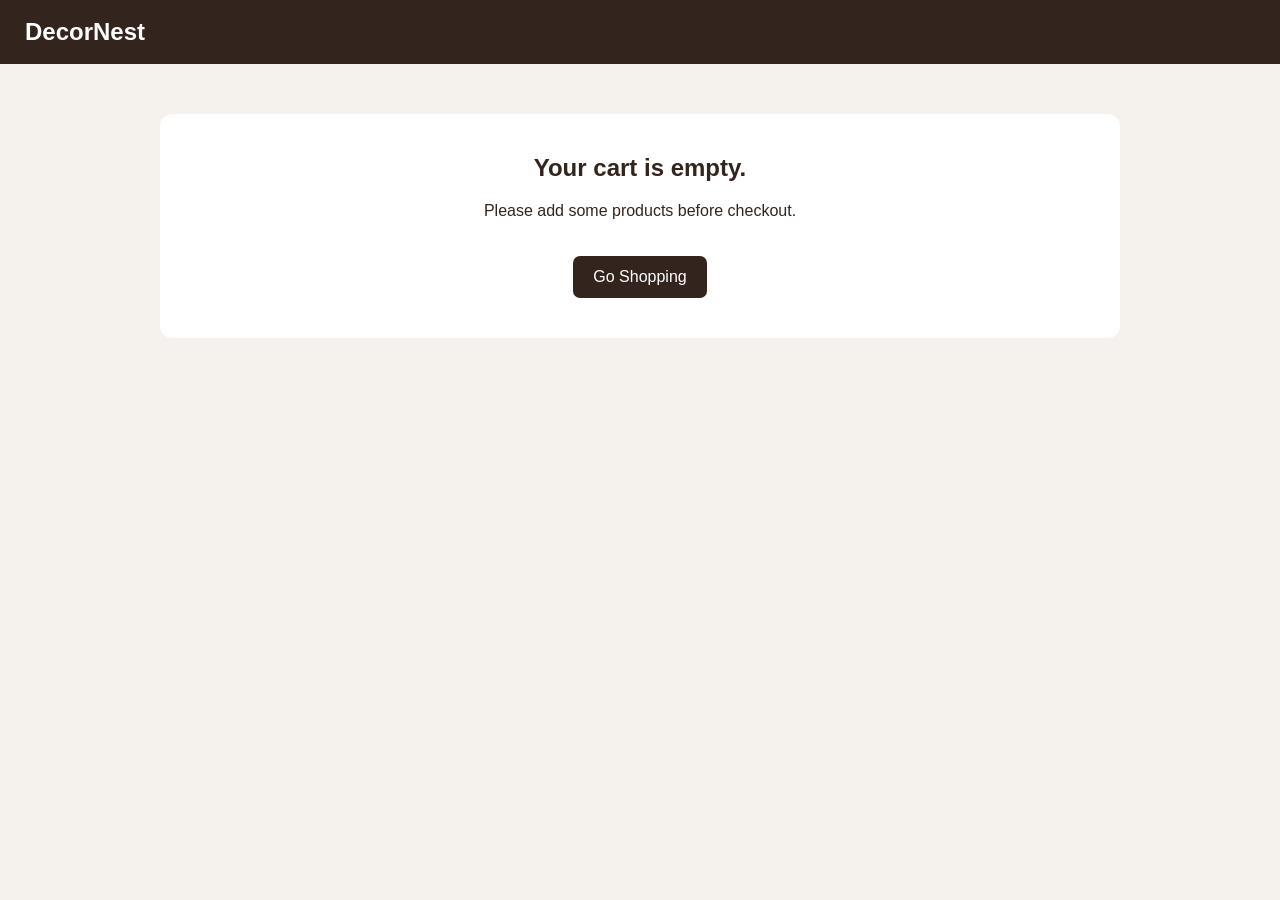
<file: templates/checkout.html>
<!DOCTYPE html>
<html lang="en">

<head>
    <meta charset="UTF-8">
    <meta name="viewport" content="width=device-width, initial-scale=1.0">

    <title>Checkout | DecorNest</title>

    <style>

        * {
            box-sizing: border-box;
        }

        body {
            margin: 0;
            font-family: Arial, sans-serif;
            background: #f5f1ec;
            color: #33251e;
        }

        header {
            background: #33251e;
            color: white;
            padding: 18px 25px;
        }

        header a {
            color: white;
            text-decoration: none;
            font-size: 24px;
            font-weight: bold;
        }

        .container {
            max-width: 1000px;
            margin: 30px auto;
            padding: 20px;
        }

        .checkout-grid {
            display: grid;
            grid-template-columns: 1fr 1fr;
            gap: 25px;
        }

        .box {
            background: white;
            padding: 25px;
            border-radius: 12px;
            box-shadow: 0 3px 12px rgba(0,0,0,.08);
        }

        h1 {
            margin-top: 0;
        }

        h2 {
            margin-top: 0;
        }

        .product {
            display: flex;
            justify-content: space-between;
            border-bottom: 1px solid #ddd;
            padding: 12px 0;
        }

        .product:last-child {
            border-bottom: none;
        }

        .total {
            border-top: 2px solid #ddd;
            margin-top: 15px;
            padding-top: 15px;
            font-size: 20px;
            font-weight: bold;
            display: flex;
            justify-content: space-between;
        }

        label {
            display: block;
            margin-top: 15px;
            margin-bottom: 6px;
            font-weight: bold;
        }

        input,
        textarea,
        select {
            width: 100%;
            padding: 12px;
            border: 1px solid #ccc;
            border-radius: 7px;
            font-size: 15px;
        }

        textarea {
            min-height: 90px;
            resize: vertical;
        }

        .payment-option {
            margin-top: 10px;
            padding: 12px;
            border: 1px solid #ddd;
            border-radius: 7px;
        }

        .payment-option input {
            width: auto;
            margin-right: 8px;
        }

        .place-btn {
            width: 100%;
            margin-top: 22px;
            padding: 14px;
            border: none;
            border-radius: 7px;
            background: #8b5e3c;
            color: white;
            font-size: 17px;
            font-weight: bold;
            cursor: pointer;
        }

        .place-btn:hover {
            background: #70482e;
        }

        .success {
            display: none;
            text-align: center;
            background: white;
            padding: 40px 25px;
            border-radius: 12px;
        }

        .success-icon {
            font-size: 50px;
        }

        .success h1 {
            color: #28743c;
        }

        .delivery {
            margin-top: 20px;
            padding: 15px;
            background: #f5f1ec;
            border-radius: 8px;
        }

        .back-btn {
            display: inline-block;
            margin-top: 20px;
            padding: 12px 20px;
            background: #33251e;
            color: white;
            text-decoration: none;
            border-radius: 7px;
        }

        .empty {
            text-align: center;
            background: white;
            padding: 40px;
            border-radius: 12px;
        }

        @media(max-width:700px) {

            .checkout-grid {
                grid-template-columns: 1fr;
            }

            .container {
                margin: 10px auto;
                padding: 12px;
            }

        }

    </style>
</head>

<body>

<header>
    <a href="/">DecorNest</a>
</header>

<div class="container">

    <div id="checkoutArea">

        <h1>Checkout</h1>

        <div class="checkout-grid">

            <!-- Order Summary -->

            <div class="box">

                <h2>Order Summary</h2>

                <div id="orderItems"></div>

                <div class="total">
                    <span>Total</span>
                    <span id="orderTotal">$0.00</span>
                </div>

            </div>


            <!-- Customer Details -->

            <div class="box">

                <h2>Customer Details</h2>

                <form id="checkoutForm">

                    <label>Full Name</label>

                    <input
                        type="text"
                        id="customerName"
                        placeholder="Enter your full name"
                        required
                    >


                    <label>Email</label>

                    <input
                        type="email"
                        id="email"
                        placeholder="example@gmail.com"
                        required
                    >


                    <label>Delivery Address</label>

                    <textarea
                        id="address"
                        placeholder="Enter complete delivery address"
                        required
                    ></textarea>


                    <label>Payment Method</label>

                    <div class="payment-option">

                        <label>
                            <input
                                type="radio"
                                name="payment"
                                value="Cash on Delivery"
                                checked
                            >
                            Cash on Delivery
                        </label>

                    </div>

                    <div class="payment-option">

                        <label>
                            <input
                                type="radio"
                                name="payment"
                                value="UPI"
                            >
                            UPI
                        </label>

                    </div>

                    <div class="payment-option">

                        <label>
                            <input
                                type="radio"
                                name="payment"
                                value="Credit/Debit Card"
                            >
                            Credit/Debit Card
                            <small>(Demo)</small>
                        </label>

                    </div>


                    <button
                        type="submit"
                        class="place-btn"
                    >
                        Place Order
                    </button>

                </form>

            </div>

        </div>

    </div>


    <!-- Success -->

    <div id="successBox" class="success">

        <div class="success-icon">🎉</div>

        <h1>Order Placed Successfully!</h1>

        <p>
            Thank you for shopping with DecorNest.
        </p>

        <h2>
            Order ID:
            <span id="successOrderId"></span>
        </h2>

        <div class="delivery">

            <p>
                <strong>Payment:</strong>
                <span id="successPayment"></span>
            </p>

            <p>
                <strong>Order Status:</strong>
                Placed
            </p>

            <p>
                <strong>Expected Delivery:</strong>
                3–5 Business Days
            </p>

        </div>

        <a href="/" class="back-btn">
            Continue Shopping
        </a>

    </div>

</div>


<script>

let cart = JSON.parse(localStorage.getItem("cart")) || [];

const orderItems = document.getElementById("orderItems");
const orderTotal = document.getElementById("orderTotal");

let total = 0;


function displayCart() {

    if (cart.length === 0) {

        document.getElementById("checkoutArea").innerHTML = `
            <div class="empty">
                <h2>Your cart is empty.</h2>
                <p>Please add some products before checkout.</p>
                <a href="/" class="back-btn">
                    Go Shopping
                </a>
            </div>
        `;

        return;
    }


    orderItems.innerHTML = "";
    total = 0;


    cart.forEach(item => {

        const subtotal = item.price * item.qty;

        total += subtotal;

        orderItems.innerHTML += `
            <div class="product">

                <div>
                    <strong>${item.name}</strong>
                    <br>
                    <small>
                        $${item.price.toFixed(2)} × ${item.qty}
                    </small>
                </div>

                <strong>
                    $${subtotal.toFixed(2)}
                </strong>

            </div>
        `;

    });


    orderTotal.innerText =
        "$" + total.toFixed(2);

}


document
    .getElementById("checkoutForm")
    .addEventListener("submit", function(event) {

        event.preventDefault();


        const customerName =
            document.getElementById("customerName").value.trim();

        const email =
            document.getElementById("email").value.trim();

        const address =
            document.getElementById("address").value.trim();

        const payment =
            document.querySelector(
                'input[name="payment"]:checked'
            ).value;


        if (!customerName || !email || !address) {

            alert("Please fill all customer details.");

            return;

        }


        fetch("/api/order", {

            method: "POST",

            headers: {
                "Content-Type": "application/json"
            },

            body: JSON.stringify({

                customer_name: customerName,

                email: email,

                address: address,

                items: cart,

                total: total

            })

        })

        .then(response => response.json())

        .then(data => {

            if (data.success) {

                document.getElementById("checkoutArea")
                    .style.display = "none";

                document.getElementById("successBox")
                    .style.display = "block";

                document.getElementById("successOrderId")
                    .innerText = "#" + data.order_id;

                document.getElementById("successPayment")
                    .innerText = payment;

                localStorage.removeItem("cart");

            } else {

                alert(data.message);

            }

        })

        .catch(error => {

            console.error(error);

            alert(
                "Unable to place order. Please try again."
            );

        });

    });


displayCart();

</script>

</body>
</html>
</file>
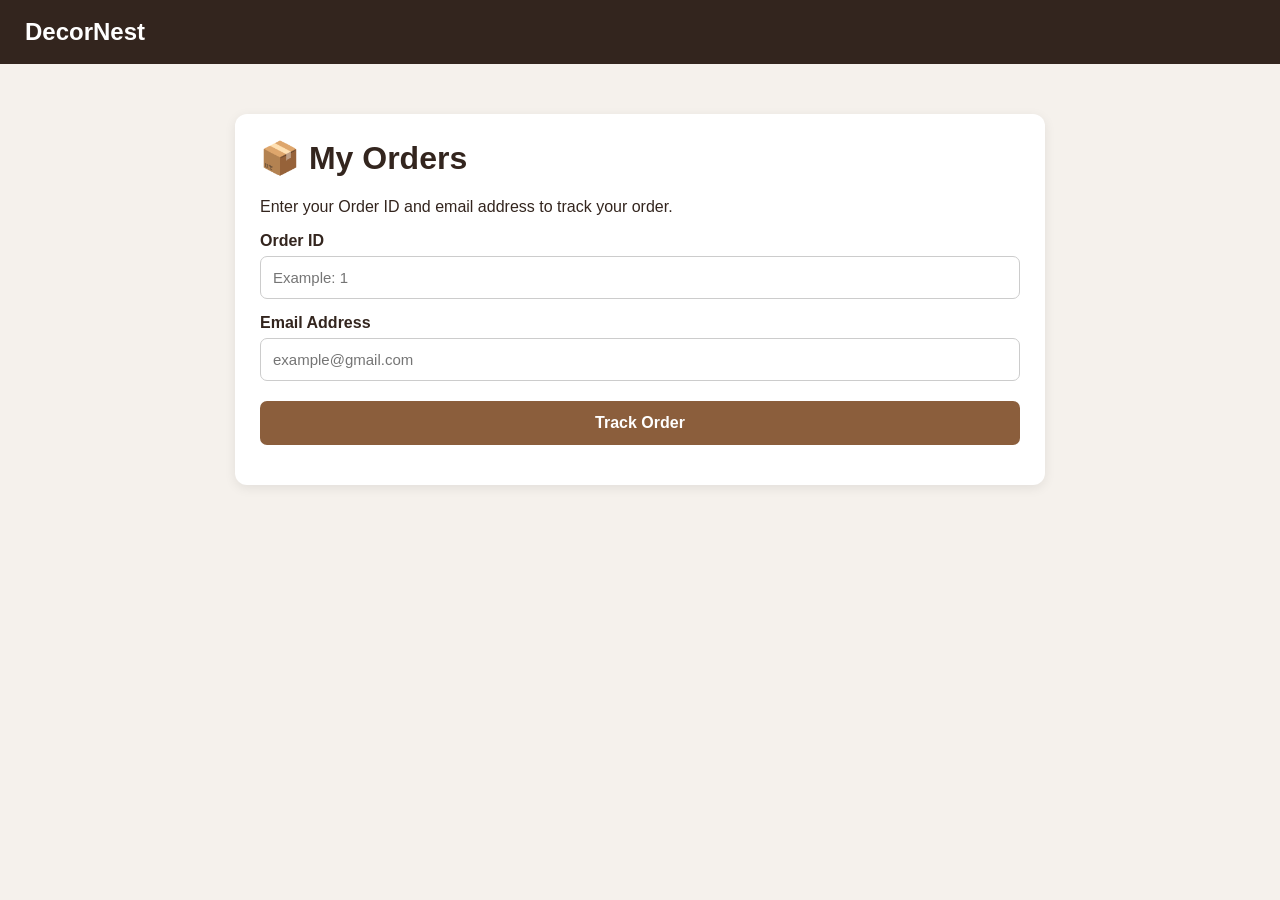
<file: templates/my_orders.html>
<!DOCTYPE html>
<html lang="en">

<head>
<meta charset="UTF-8">
<meta name="viewport" content="width=device-width,initial-scale=1.0">

<title>My Orders | DecorNest</title>

<style>

*{
    box-sizing:border-box;
}

body{
    margin:0;
    font-family:Arial,sans-serif;
    background:#f5f1ec;
    color:#33251e;
}

header{
    background:#33251e;
    color:white;
    padding:18px 25px;
}

header a{
    color:white;
    text-decoration:none;
    font-size:24px;
    font-weight:bold;
}

.container{
    max-width:850px;
    margin:30px auto;
    padding:20px;
}

.box{
    background:white;
    padding:25px;
    border-radius:12px;
    box-shadow:0 3px 12px rgba(0,0,0,.08);
}

h1{
    margin-top:0;
}

label{
    display:block;
    margin-top:15px;
    margin-bottom:6px;
    font-weight:bold;
}

input{
    width:100%;
    padding:12px;
    border:1px solid #ccc;
    border-radius:7px;
    font-size:15px;
}

button{
    width:100%;
    margin-top:20px;
    padding:13px;
    border:none;
    border-radius:7px;
    background:#8b5e3c;
    color:white;
    font-size:16px;
    font-weight:bold;
    cursor:pointer;
}

.order-card{
    display:none;
    margin-top:25px;
    background:white;
    padding:25px;
    border-radius:12px;
    box-shadow:0 3px 12px rgba(0,0,0,.08);
}

.order-top{
    display:flex;
    justify-content:space-between;
    align-items:center;
    gap:15px;
    flex-wrap:wrap;
    border-bottom:1px solid #ddd;
    padding-bottom:15px;
}

.status{
    background:#e8f5e9;
    color:#28743c;
    padding:7px 12px;
    border-radius:20px;
    font-weight:bold;
}

.cancelled{
    background:#ffebee;
    color:#c62828;
}

.item{
    display:flex;
    justify-content:space-between;
    padding:12px 0;
    border-bottom:1px solid #eee;
}

.total{
    text-align:right;
    font-size:20px;
    font-weight:bold;
    margin-top:18px;
}

.message{
    margin-top:15px;
    color:#c62828;
    font-weight:bold;
}

.back{
    display:inline-block;
    margin-top:20px;
    padding:11px 18px;
    background:#33251e;
    color:white;
    text-decoration:none;
    border-radius:7px;
}

@media(max-width:600px){

    .container{
        margin:10px auto;
        padding:12px;
    }

    .item{
        gap:15px;
    }

}

</style>
</head>

<body>

<header>
    <a href="/">DecorNest</a>
</header>

<div class="container">

<div class="box">

    <h1>📦 My Orders</h1>

    <p>
        Enter your Order ID and email address to track your order.
    </p>

    <label>Order ID</label>

    <input
        type="number"
        id="orderId"
        placeholder="Example: 1"
    >

    <label>Email Address</label>

    <input
        type="email"
        id="email"
        placeholder="example@gmail.com"
    >

    <button onclick="findOrder()">
        Track Order
    </button>

    <div id="message" class="message"></div>

</div>


<div id="orderCard" class="order-card">

    <div class="order-top">

        <div>

            <h2>
                Order #<span id="displayId"></span>
            </h2>

            <p>
                <strong>Customer:</strong>
                <span id="customer"></span>
            </p>

            <p>
                <strong>Date:</strong>
                <span id="date"></span>
            </p>

        </div>

        <div
            id="status"
            class="status"
        >
        </div>

    </div>


    <h3>Ordered Products</h3>

    <div id="items"></div>


    <div class="total">
        Total:
        $<span id="total"></span>
    </div>


    <a href="/" class="back">
        Continue Shopping
    </a>

</div>

</div>


<script>

function findOrder(){

    const orderId =
        document.getElementById("orderId").value.trim();

    const email =
        document.getElementById("email").value.trim();

    const message =
        document.getElementById("message");

    const card =
        document.getElementById("orderCard");


    message.innerText = "";
    card.style.display = "none";


    if(!orderId || !email){

        message.innerText =
            "Please enter Order ID and Email.";

        return;
    }


    fetch("/api/my-orders",{

        method:"POST",

        headers:{
            "Content-Type":"application/json"
        },

        body:JSON.stringify({
            order_id:orderId,
            email:email
        })

    })

    .then(response => response.json())

    .then(data => {

        if(!data.success){

            message.innerText = data.message;

            return;
        }


        const order = data.order;
        const items = data.items;


        document.getElementById("displayId")
            .innerText = order.id;

        document.getElementById("customer")
            .innerText = order.customer_name;

        document.getElementById("date")
            .innerText = order.order_date;

        document.getElementById("total")
            .innerText = Number(order.total).toFixed(2);


        const status =
            document.getElementById("status");

        status.innerText = order.status;

        status.className =
            "status " +
            (order.status === "Cancelled"
                ? "cancelled"
                : "");


        const itemsBox =
            document.getElementById("items");

        itemsBox.innerHTML = "";


        items.forEach(item => {

            const subtotal =
                Number(item.price) *
                Number(item.quantity);

            itemsBox.innerHTML += `

                <div class="item">

                    <div>
                        <strong>
                            ${item.product_name}
                        </strong>

                        <br>

                        <small>
                            $${Number(item.price).toFixed(2)}
                            ×
                            ${item.quantity}
                        </small>
                    </div>

                    <strong>
                        $${subtotal.toFixed(2)}
                    </strong>

                </div>

            `;

        });


        card.style.display = "block";

    })

    .catch(error => {

        console.error(error);

        message.innerText =
            "Something went wrong. Please try again.";

    });

}

</script>

</body>
</html>
</file>
